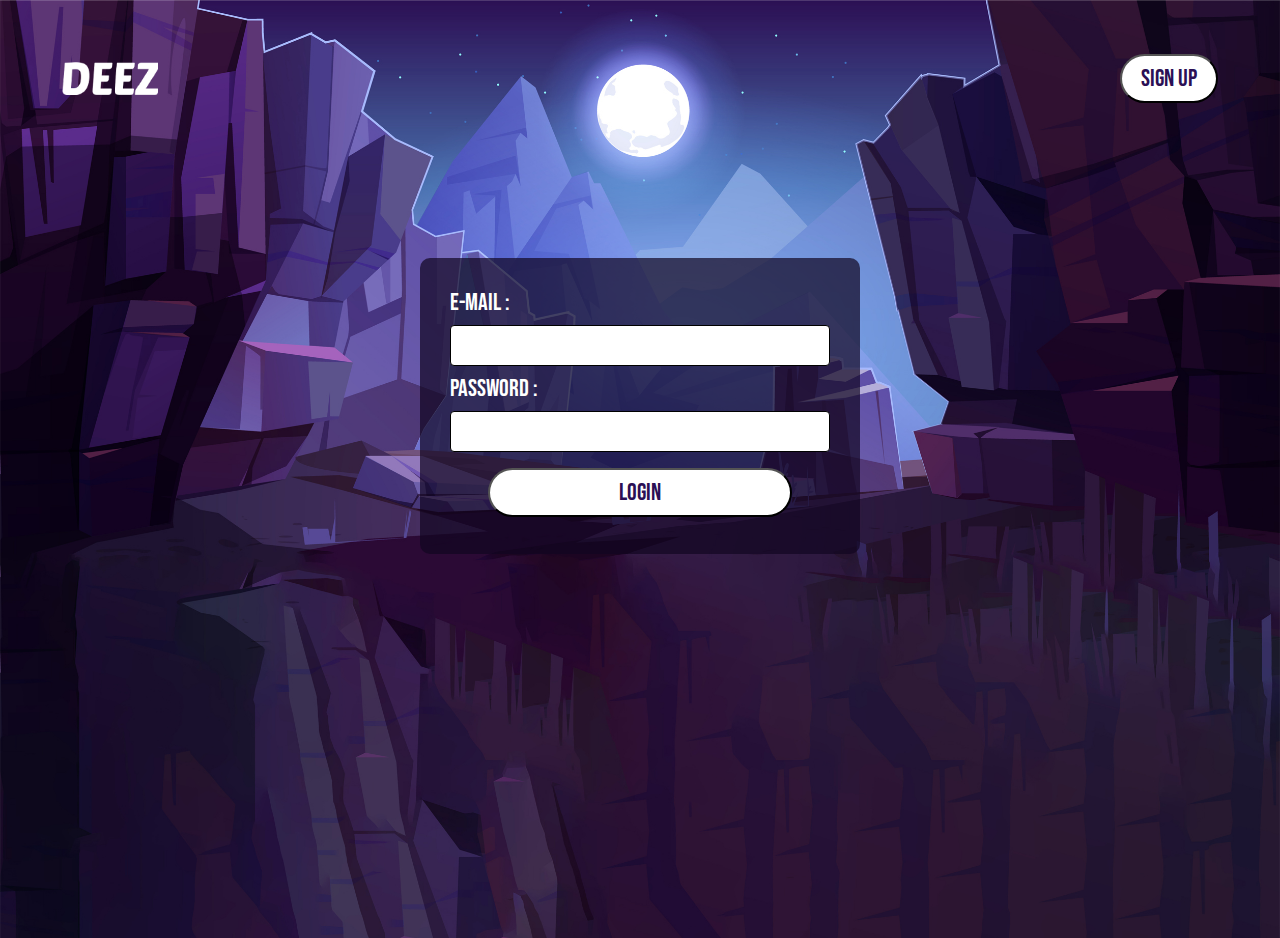
<file: index.html>
<!DOCTYPE html>
<html lang="en">
  <head>
    <link rel="stylesheet" href="./login.css" <meta charset="UTF-8" />
    <meta http-equiv="X-UA-Compatible" content="IE=edge" />
    <meta name="viewport" content="width=device-width, initial-scale=1.0" />
    <title>Deez Task Manager</title>
  </head>
  <body>
    <header>
      <img class="logo" src="./images/DEEZ.png" />
      <button class="signuppagebtn">SIGN UP</button>
    </header>
    <section class="resultsec">
      <h1 id="resultmsg"></h1>
    </section>
    <section class="form-container">
      <form id="loginform">
        <label for="email">E-mail :</label>
        <input type="email" name="email" required />
        <label for="password">Password :</label>
        <input type="password" name="password" required />
        <button id="loginbutton" type="submit">Login</button>
      </form>
    </section>
  </body>
  <script src="./index.js"></script>
</html>
</file>
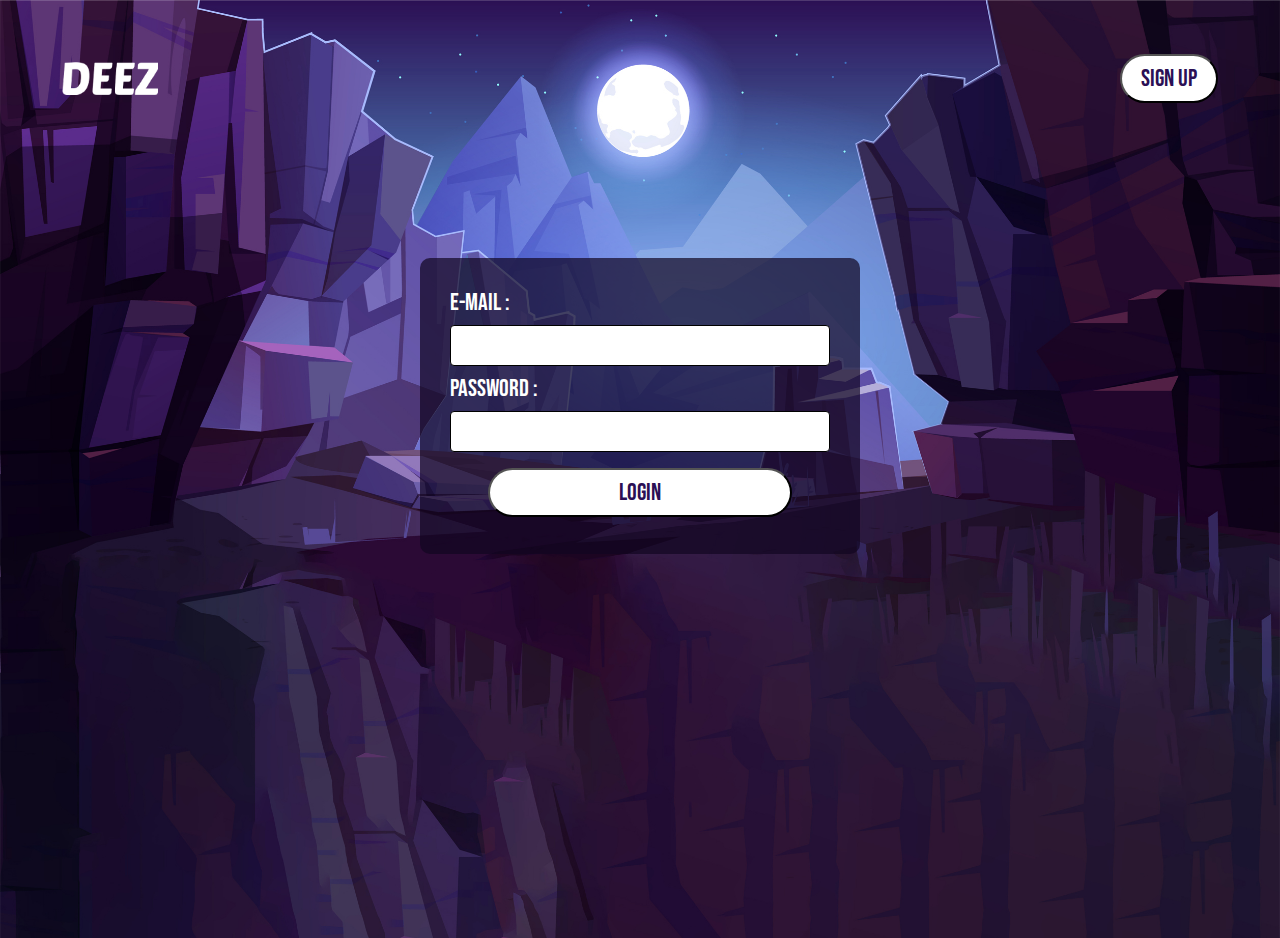
<file: pages/index.html>
<!DOCTYPE html>
<html lang="en">
  <head>
    <link rel="stylesheet" href="../style/login.css" <meta charset="UTF-8" />
    <link rel="icon" href="../images/deezfavicon.jpg" />
    <meta http-equiv="X-UA-Compatible" content="IE=edge" />
    <meta name="viewport" content="width=device-width, initial-scale=1.0" />

    <title>Deez Task Manager</title>
  </head>
  <body>
    <header>
      <img class="logo" src="../images/DEEZ.png" />
      <button class="signuppagebtn">SIGN UP</button>
    </header>
    <section class="resultsec">
      <h1 id="resultmsg"></h1>
    </section>
    <section class="form-container">
      <form id="loginform">
        <label for="email">E-mail :</label>
        <input type="email" name="email" required />
        <label for="password">Password :</label>
        <input type="password" name="password" required />
        <button id="loginbutton" type="submit">Login</button>
      </form>
    </section>
  </body>
  <script src="../js/index.js"></script>
</html>
</file>
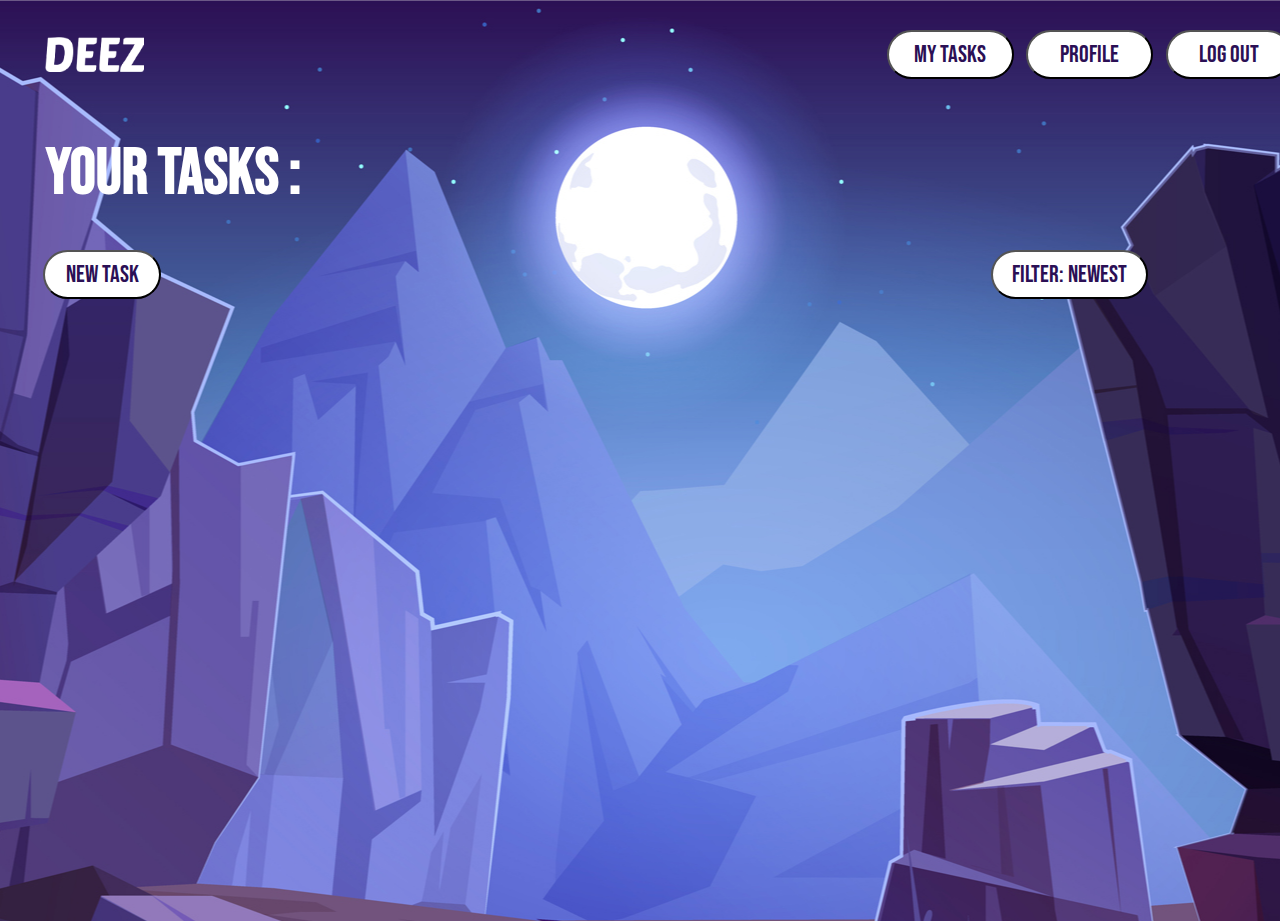
<file: pages/home.html>
<!DOCTYPE html>
<html lang="en">
  <head>
    <meta charset="UTF-8" />
    <meta http-equiv="X-UA-Compatible" content="IE=edge" />
    <meta name="viewport" content="width=device-width, initial-scale=1.0" />
    <link rel="stylesheet" href="../style/home.css" />
    <title>Home</title>
  </head>
  <body>
    <section id="all-conteiner">
      <section id="main-container">
        <header>
          <img class="logo" src="../images/DEEZ.png" />
          <section class="nav-btns">
            <button class="nav-btn" id="tasksbtn">My tasks</button>
            <button class="nav-btn" id="profilebtn">Profile</button>
            <button class="nav-btn" id="logoutbtn">Log out</button>
          </section>
        </header>
        <h1>Your tasks :</h1>
        <section id="task-manip">
          <button class="new-task-btn">New task</button>
          <button id="filter-btn">filter: newest</button>
        </section>
        <section class="task-section">
          <p id="new-tasks"></p>
        </section>
      </section>
      <section class="edit-modal">
        <section class="edit-modal-wrap">
          <form id="edit-task-form">
            <h2>Your task</h2>
            <textarea id="desc-text" type="text" name="description"></textarea>
            <section class="edit-modal-bottom">
              <p id="edit-completed" class="edit-modal-completed">Done</p>
              <section class="edit-modal-bottom-btns">
                <button type="button" id="edit-cancel-btn">Cancel</button>
                <button type="submit">Save</button>
              </section>
            </section>
          </form>
        </section>
      </section>
    </section>
    <section class="create-modal">
      <section class="edit-modal-wrap">
        <form id="create-task-form">
          <h2>Your task</h2>
          <textarea
            id="new-desc-text"
            type="text"
            name="description"
          ></textarea>
          <section class="edit-modal-bottom">
            <p id="create-completed" class="create-modal-completed">Done</p>
            <section class="edit-modal-bottom-btns">
              <button type="button" id="create-cancel-btn">Cancel</button>
              <button type="submit">Save</button>
            </section>
          </section>
        </form>
      </section>
    </section>
  </body>
  <script type="module" src="../js/home.js"></script>
</html>
</file>
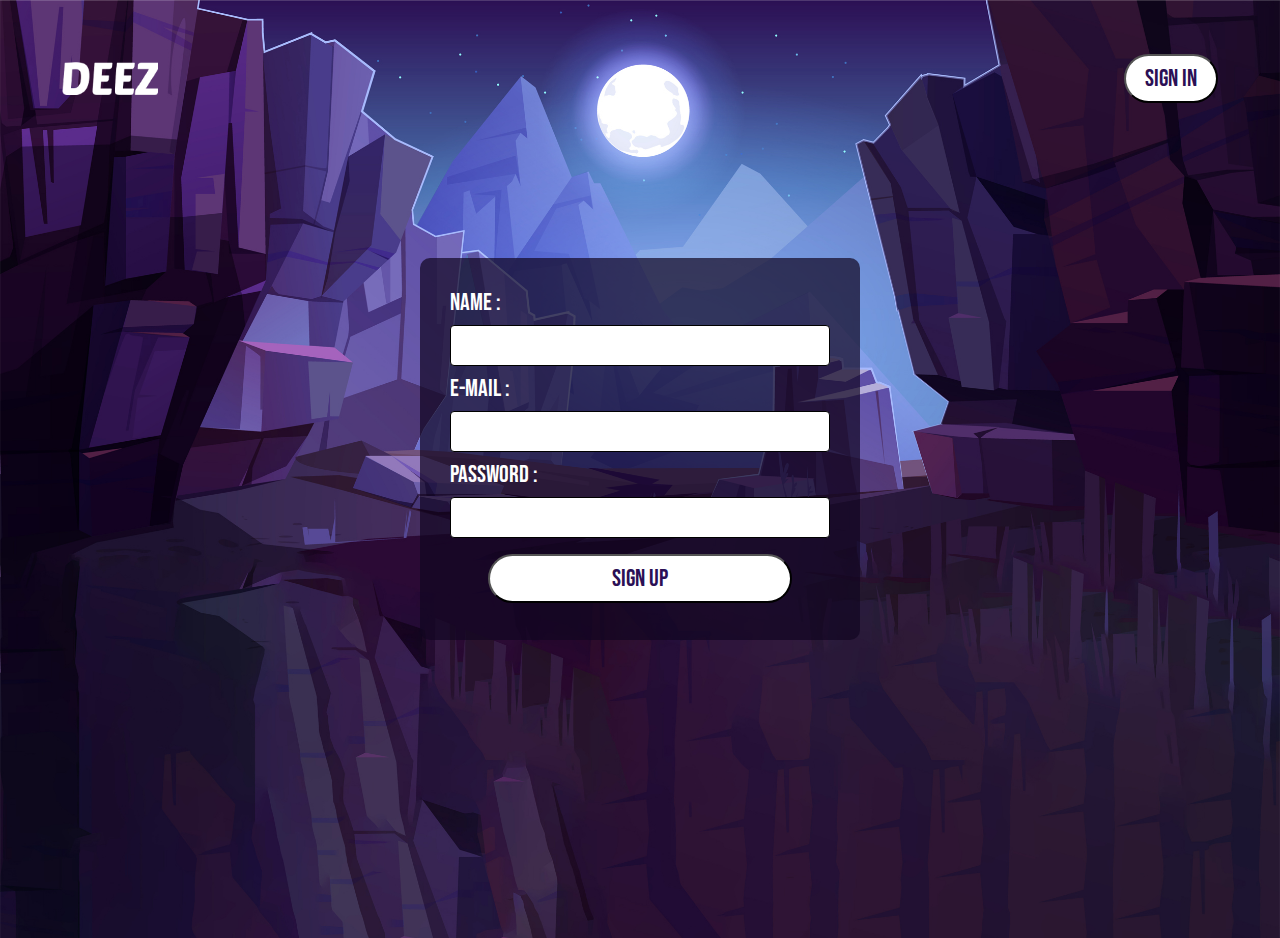
<file: pages/signup.html>
<!DOCTYPE html>
<html lang="en">
  <head>
    <meta charset="UTF-8" />
    <meta http-equiv="X-UA-Compatible" content="IE=edge" />
    <meta name="viewport" content="width=device-width, initial-scale=1.0" />
    <link rel="stylesheet" href="../style/signup.css" />
    <title>DEEZ Task Manager</title>
  </head>
  <body>
    <header>
      <img class="logo" src="../images/DEEZ.png" />
      <button class="signinpagebtn">SIGN in</button>
    </header>
    <section class="resultsec">
      <h1 id="resultmsg"></h1>
    </section>
    <section class="form-container">
      <form id="signupform">
        <label for="name">Name :</label>
        <input type="text" name="name" required />
        <label for="email">E-mail :</label>
        <input type="email" name="email" required />
        <label for="password">Password :</label>
        <input type="password" name="password" required />
        <button id="signuppagebtn" type="submit">Sign up</button>
      </form>
    </section>
  </body>
  <script src="../js/signup.js"></script>
</html>
</file>
<file: login.css>
@import url("https://fonts.googleapis.com/css2?family=Bebas+Neue&display=swap");
body {
  min-height: 100vh;
  background-color: #2b1055;
  /* background: linear-gradient(#2b1055, #7597de); */
  background-image: url("./images/15Z_2102.w026.n002.163B.p1.163.jpg");
  background-position: center 0px;
  background-size: cover;
  background-repeat: no-repeat;
}
header {
  margin: 30px;
  display: flex;
  justify-content: space-between;
  flex-direction: row;
  align-items: center;
}
.logo {
  margin: 2%;
  height: 8%;
  width: 8%;
  min-width: 70px;
  min-height: 20px;
}
.signuppagebtn {
  transition: 0.5s;
  margin: 2%;
  font-family: "Bebas Neue", cursive;
  font-size: x-large;

  padding: 8px 19px;

  color: #2b1055;
  background-color: white;
  border-radius: 25px;
  height: auto;
  width: auto;
  cursor: pointer;
}
button:hover {
  transition: 0.5s;
  background-color: #a8a8a8;
}
.form-container {
  border-radius: 10px;
  background: rgba(17, 6, 33, 0.7);

  padding: 30px;
  margin: auto;
  margin-top: 8%;
  width: 30%;
  max-width: 70%;
  min-width: 250px;
}
.form-container input {
  width: 100%;
  padding: 12px 20px;
  margin: 8px 0;
  display: inline-block;
  border: 1px solid;
  border-radius: 4px;
  box-sizing: border-box;
}
.form-container label {
  font-size: x-large;
  font-family: "Bebas Neue", cursive;
  color: white;
}
.form-container button {
  cursor: pointer;
  margin: 2%;
  font-family: "Bebas Neue", cursive;
  font-size: x-large;
  padding: 8px 19px;
  color: #2b1055;
  background-color: white;
  border-radius: 25px;
  height: auto;
  width: 80%;
  margin-left: 10%;
  transition: 0.5s;
}
.form-container button:hover {
  transition: 0.5s;
  background-color: #a8a8a8;
}
.resultsec {
  display: flex;
  align-items: center;
}
#resultmsg {
  font-family: "Bebas Neue", cursive;
  margin: auto;
  font-size: 2.3rem;
  vertical-align: middle;
}
</file>
<file: style/login.css>
@import url("https://fonts.googleapis.com/css2?family=Bebas+Neue&display=swap");
body {
  min-height: 100vh;
  background-color: #2b1055;
  /* background: linear-gradient(#2b1055, #7597de); */
  background-image: url("../images/15Z_2102.w026.n002.163B.p1.163.jpg");
  background-position: center 0px;
  background-size: cover;
  background-repeat: no-repeat;
}
header {
  margin: 30px;
  display: flex;
  justify-content: space-between;
  flex-direction: row;
  align-items: center;
}
.logo {
  margin: 2%;
  height: 8%;
  width: 8%;
  min-width: 70px;
  min-height: 20px;
}
.signuppagebtn {
  transition: 0.5s;
  margin: 2%;
  font-family: "Bebas Neue", cursive;
  font-size: x-large;

  padding: 8px 19px;

  color: #2b1055;
  background-color: white;
  border-radius: 25px;
  height: auto;
  width: auto;
  cursor: pointer;
}
button:hover {
  transition: 0.5s;
  background-color: #a8a8a8;
}
.form-container {
  border-radius: 10px;
  background: rgba(17, 6, 33, 0.7);

  padding: 30px;
  margin: auto;
  margin-top: 8%;
  width: 30%;
  max-width: 70%;
  min-width: 250px;
}
.form-container input {
  width: 100%;
  padding: 12px 20px;
  margin: 8px 0;
  display: inline-block;
  border: 1px solid;
  border-radius: 4px;
  box-sizing: border-box;
}
.form-container label {
  font-size: x-large;
  font-family: "Bebas Neue", cursive;
  color: white;
}
.form-container button {
  cursor: pointer;
  margin: 2%;
  font-family: "Bebas Neue", cursive;
  font-size: x-large;
  padding: 8px 19px;
  color: #2b1055;
  background-color: white;
  border-radius: 25px;
  height: auto;
  width: 80%;
  margin-left: 10%;
  transition: 0.5s;
}
.form-container button:hover {
  transition: 0.5s;
  background-color: #a8a8a8;
}
.resultsec {
  display: flex;
  align-items: center;
}
#resultmsg {
  font-family: "Bebas Neue", cursive;
  margin: auto;
  font-size: 2.3rem;
  vertical-align: middle;
}
</file>
<file: style/home.css>
@import url("https://fonts.googleapis.com/css2?family=Bebas+Neue&display=swap");
@import url("https://fonts.googleapis.com/css2?family=Alfa+Slab+One&display=swap");
body {
  min-height: 100vh;
  color: white;
  background-color: #2b1055;

  /* background: linear-gradient(#2b1055, #7597de); */

  background-image: url("../images/15Z_2102.w026.n002.163B.p1.163.jpg");
  background-position: center 0px;
  background-size: auto;
  background-repeat: repeat;
}
header {
  margin: 1%;
  display: flex;
  justify-content: space-between;
  flex-direction: row;
  align-items: center;
}
.logo {
  margin: 2%;
  height: 8%;
  width: 8%;
  min-width: 70px;
  min-height: 20px;
}
.nav-btns {
  display: flex;
  flex-direction: row;
  align-items: center;
  /* flex-wrap: wrap; */
  margin-right: 5%;
}
.nav-btns button {
  transition: 0.5s;
  margin: 2%;
  font-family: "Bebas Neue", cursive;
  font-size: x-large;
  padding: 8px 19px;
  color: #2b1055;
  background-color: white;
  border-radius: 25px;
  height: auto;
  width: auto;
  min-width: 40%;
  /* max-width: 90px; */
  cursor: pointer;
}
button:hover {
  transition: 0.5s;
  background-color: #a8a8a8;
}
#logoutbtn:hover {
  transition: 0.5s;
  background-color: #ff5353;
}
.task-section {
  display: flex;
  justify-content: space-around;
  flex-direction: row;
}
.delete-section {
  display: flex;
  justify-content: space-around;
  flex-direction: column;
}
.delete-task-btn {
  margin: 9px 5px;
}
.delete-task-btn:hover {
  transition: 0.5s;
  background-color: #ff5353;
}
.edit-task-btn {
  margin: 9px 5px;
}
h1 {
  font-family: "Bebas Neue", cursive;
  color: white;
  margin: 3%;
  font-size: 4rem;
}
h2 {
  font-family: "Bebas Neue", cursive;
  color: white;
  margin: 1%;
  font-size: 3rem;
}
button {
  user-select: none;
  transition: 0.5s;
  margin: 3%;
  margin-top: 0;
  font-family: "Bebas Neue", cursive;
  font-size: x-large;
  padding: 8px 19px;
  color: #2b1055;
  background-color: white;
  border-radius: 25px;
  height: auto;
  width: auto;
  min-width: 10%;

  cursor: pointer;
}
.task-section {
  display: block;
}
.task-single {
  padding: 0.5% 1%;
  font-family: "Alfa Slab One", cursive;
  border-radius: 10px;
  background: rgba(17, 6, 33, 0.7);
  margin: 1.5% 10%;
  display: flex;
  flex-direction: row;
  align-items: center;
  justify-content: space-between;
}
.editndel {
  display: flex;
  flex-direction: row;
  justify-content: end;
}
.completed {
  cursor: pointer;
  user-select: none;
}
#create-completed {
  cursor: pointer;
  user-select: none;
}
.task-desc {
  width: 100vmin;
  overflow: hidden;
  text-overflow: ellipsis;
  white-space: nowrap;
}
.main-container {
  opacity: 0.2;
  pointer-events: none;
}
.edit-modal {
  position: fixed;
  display: flex;
  justify-content: center;
  align-items: center;
  margin: auto;
  top: 0;
  left: 0;
  width: 100%;
  height: 100%;
  z-index: 100;
  overflow-x: hidden;
  opacity: 0;
  pointer-events: none;
  background-color: rgba(31, 32, 41, 0.75);
}
.create-modal {
  position: fixed;
  display: flex;
  justify-content: center;
  align-items: center;
  margin: auto;
  top: 0;
  left: 0;
  width: 100%;
  height: 100%;
  z-index: 100;
  overflow-x: hidden;
  opacity: 0;
  pointer-events: none;
  background-color: rgba(31, 32, 41, 0.75);
}
.edit-modal-wrap {
  width: 70%;
  min-width: 620px;
  height: 70%;
  min-height: 550px;
  background: rgba(17, 6, 33, 0.7);
  border-radius: 10px;
  padding: 2%;
}
.edit-modal-wrap form {
  height: 100%;
  width: 100%;
  padding-bottom: 0%;
}
.edit-modal-wrap textarea {
  border: none;
  padding: 0.5%;
  font-size: 1.5rem;
  font-family: "Alfa Slab One", cursive;
  vertical-align: top;
  text-align: left;
  color: white;
  background: rgba(0, 0, 0, 0.4);
  resize: none;
  width: 100%;
  height: 70%;
}
.edit-modal-wrap p {
  user-select: none;
  font-family: "Alfa Slab One", cursive;
  cursor: pointer;
  font-size: 2rem;
  width: fit-content;
}
.edit-modal-bottom {
  display: flex;
  flex-direction: row;
  justify-content: space-between;
  align-items: center;
  margin-bottom: 0%;
  padding: 2%;
  padding-left: 1%;
}
.edit-modal-bottom-btns {
  margin: 2% 2%;
  display: flex;
  flex-direction: row;
  align-items: center;
  justify-content: center;
}
.edit-modal-bottom-btns button {
  min-width: 70%;
}
.visible {
  opacity: 1;
  pointer-events: all;
}
#task-manip {
  padding-right: 7%;
  display: flex;
  flex-direction: row;
  justify-content: space-between;
  align-items: center;
}
</file>
<file: style/signup.css>
@import url("https://fonts.googleapis.com/css2?family=Bebas+Neue&display=swap");
body {
  color: white;
  min-height: 100vh;
  background-color: #2b1055;
  /* background: linear-gradient(#2b1055, #7597de); */
  background-image: url("../images/15Z_2102.w026.n002.163B.p1.163.jpg");
  background-position: center 0px;
  background-size: cover;
  background-repeat: no-repeat;
}
header {
  margin: 30px;
  display: flex;
  justify-content: space-between;
  flex-direction: row;
  align-items: center;
}
.logo {
  margin: 2%;
  height: 8%;
  width: 8%;
  min-width: 70px;
  min-height: 20px;
}
.signinpagebtn {
  transition: 0.5s;
  margin: 2%;
  font-family: "Bebas Neue", cursive;
  font-size: x-large;

  padding: 8px 19px;

  color: #2b1055;
  background-color: white;
  border-radius: 25px;
  height: auto;
  width: auto;
  cursor: pointer;
}
button:hover {
  transition: 0.5s;
  background-color: #a8a8a8;
}
.form-container {
  border-radius: 10px;
  background: rgba(17, 6, 33, 0.7);

  padding: 30px;
  margin: auto;
  margin-top: 8%;
  width: 30%;
  max-width: 70%;
  min-width: 250px;
}
.form-container input {
  width: 100%;
  padding: 12px 20px;
  margin: 8px 0;
  display: inline-block;
  border: 1px solid;
  border-radius: 4px;
  box-sizing: border-box;
}
.form-container label {
  font-size: x-large;
  font-family: "Bebas Neue", cursive;
  color: white;
}
.form-container button {
  cursor: pointer;
  margin: 2%;
  font-family: "Bebas Neue", cursive;
  font-size: x-large;
  padding: 8px 19px;
  color: #2b1055;
  background-color: white;
  border-radius: 25px;
  height: auto;
  width: 80%;
  margin-left: 10%;
  transition: 0.5s;
}
.form-container button:hover {
  transition: 0.5s;
  background-color: #a8a8a8;
}
.resultsec {
  display: flex;
  align-items: center;
}
#resultmsg {
  font-family: "Bebas Neue", cursive;
  margin: auto;
  font-size: 2.3rem;
  vertical-align: middle;
}
</file>
